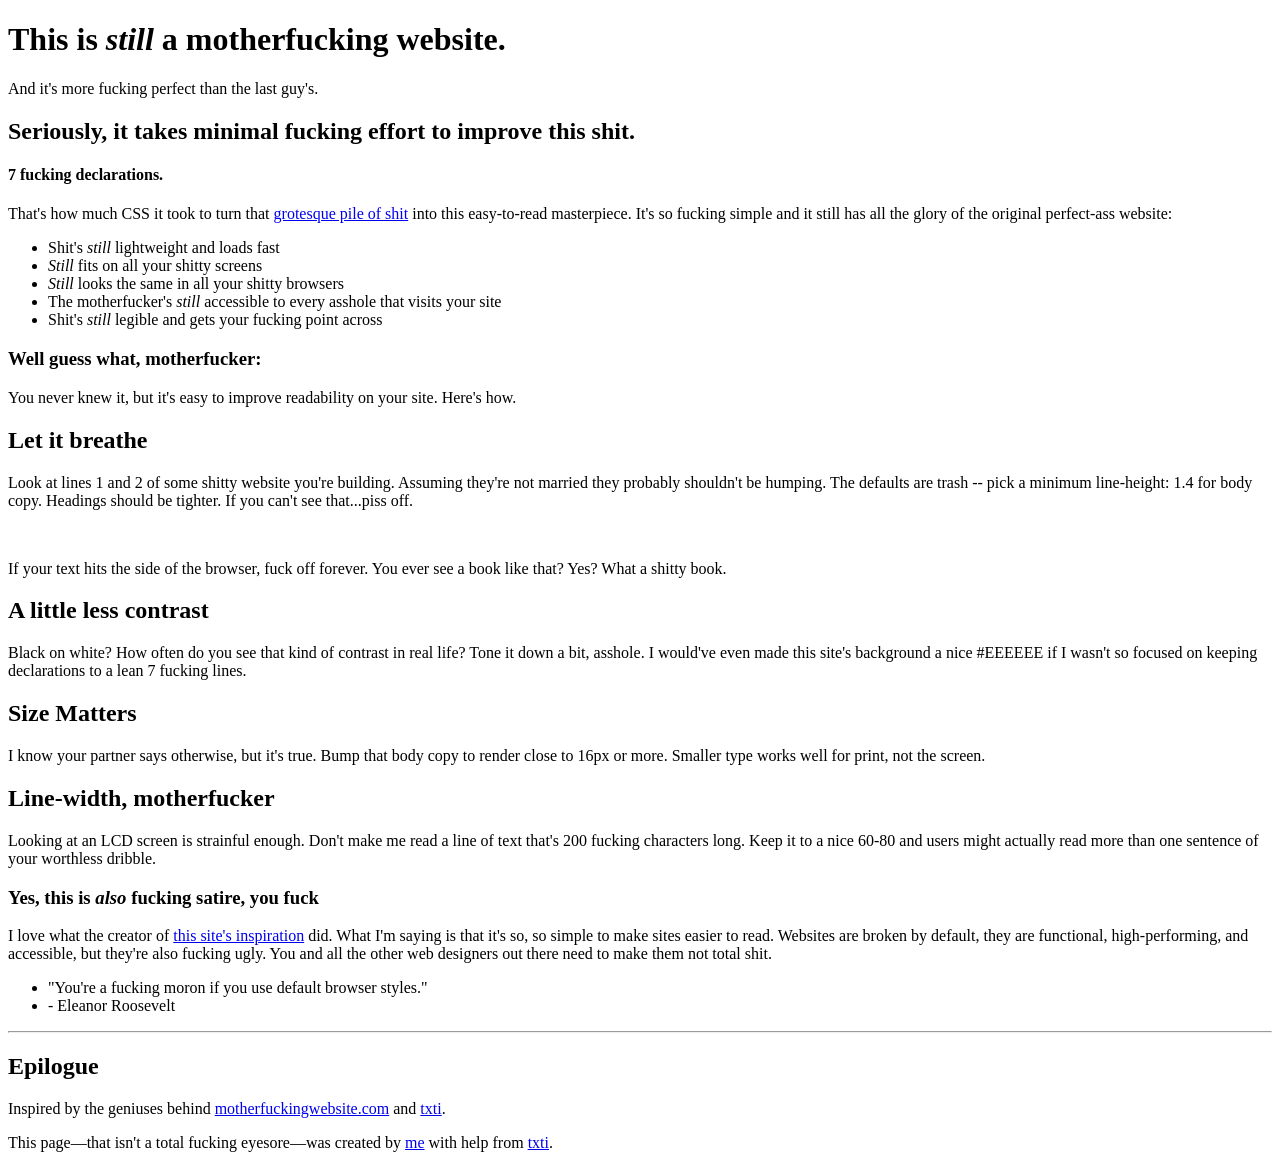
<file: BUOI 1/index.html>
<!DOCTYPE html>
<html lang="en">
<head>
    <meta charset="UTF-8">
    <meta name="viewport" content="width=device-width, initial-scale=1.0">
    <title>Better Motherfucking Website</title>
</head>
<body>
    <h1>This is <em>still</em> a motherfucking website.</h1>
    <p>And it's more fucking perfect than the last guy's.</p>
    <h2>Seriously, it takes minimal fucking effort to improve this shit.</h2>
    <h4>7 fucking declarations.</h4>
    <p>That's how much CSS it took to turn that <a href="https://motherfuckingwebsite.com/">grotesque pile of shit</a> into this easy-to-read masterpiece. It's so fucking simple and it still has all the glory of the original perfect-ass website:</p>
    <ul>
        <li>Shit's <em>still</em> lightweight and loads fast</li>
        <li><em>Still</em> fits on all your shitty screens</li>
        <li><em>Still</em> looks the same in all your shitty browsers</li>
        <li>The motherfucker's <em>still</em> accessible to every asshole that visits your site</li>
        <li>Shit's <em>still</em> legible and gets your fucking point across</li>
    </ul>
    <h3>Well guess what, motherfucker:</h3>
    <p>You never knew it, but it's easy to improve readability on your site. Here's how.</p>
    <h2>Let it breathe</h2>
    <p>Look at lines 1 and 2 of some shitty website you're building. Assuming they're not married they probably shouldn't be humping. The defaults are trash -- pick a minimum <font-size="+2">line-height: 1.4</font-size=> for body copy. Headings should be tighter. If you can't see that...piss off.</p><br>
    <p>If your text hits the side of the browser, fuck off forever. You ever see a book like that? Yes? What a shitty book.</p>
    <h2>A little less contrast</h2>
    <p>Black on white? How often do you see that kind of contrast in real life? Tone it down a bit, asshole. I would've even made this site's background a nice #EEEEEE if I wasn't so focused on keeping declarations to a lean 7 fucking lines.</p>
    <h2>Size Matters</h2>
    <p>I know your partner says otherwise, but it's true. Bump that body copy to render close to 16px or more. Smaller type works well for print, not the screen.</p>
    <h2>Line-width, motherfucker</h2>
    <p>Looking at an LCD screen is strainful enough. Don't make me read a line of text that's 200 fucking characters long. Keep it to a nice 60-80 and users might actually read more than one sentence of your worthless dribble.</p>
    <h3>Yes, this is <em>also</em> fucking satire, you fuck</h3>
    <p>I love what the creator of <a href="https://motherfuckingwebsite.com/">this site's inspiration</a> did. What I'm saying is that it's so, so simple to make sites easier to read. Websites are broken by default, they are functional, high-performing, and accessible, but they're also fucking ugly. You and all the other web designers out there need to make them not total shit.</p>
    <ul>
        <li>"You're a fucking moron if you use default browser styles."</li>
        <li>- Eleanor Roosevelt</li>
    </ul>
    <hr>
    <h2>Epilogue</h2>
    <p>Inspired by the geniuses behind <a href="https://motherfuckingwebsite.com/">motherfuckingwebsite.com</a> and <a href="https://txti.es/">txti</a>.</p>
    <p>This page—that isn't a total fucking eyesore—was created by <a href="https://x.com/drew_mc">me</a> with help from <a href="https://x.com/gabehammersmith">txti</a>.</p>
</body>
</html>
</file>
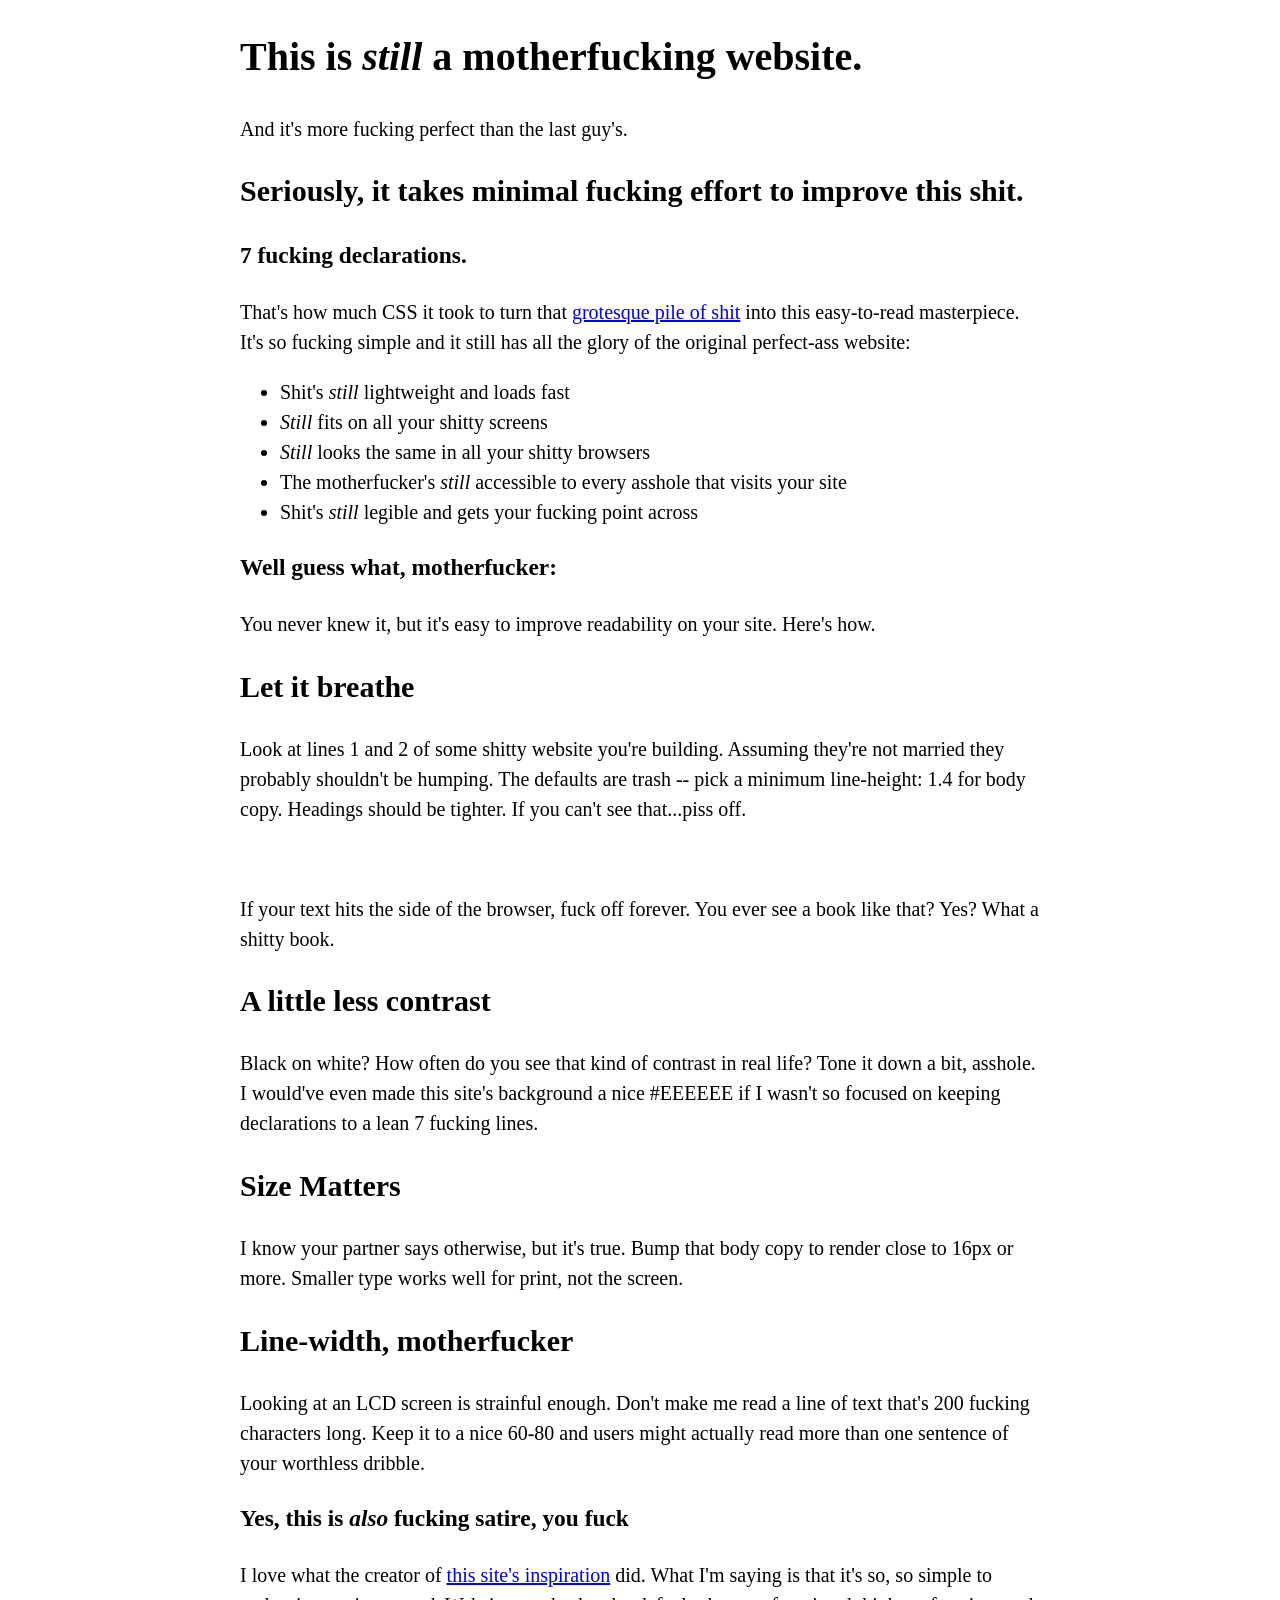
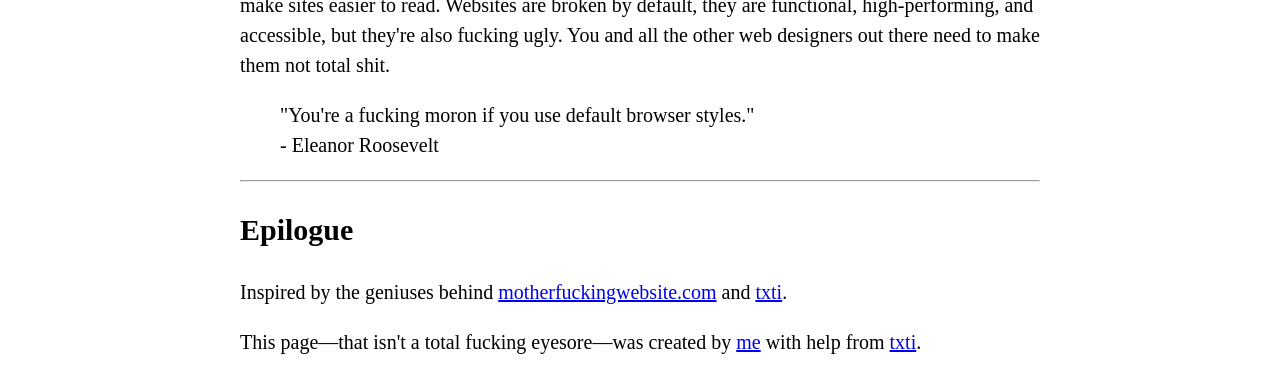
<file: BUOI 1/buoi_1.html>
<!DOCTYPE html>
<html lang="en">
<head>
    <meta charset="UTF-8">
    <meta name="viewport" content="width=device-width, initial-scale=1.0">
    <title>Better Motherfucking Website</title>
    <style>
        body {
            line-height: 1.5;
            font-size: 20px; 
            max-width: 800px;
            margin: 0 auto;
        }
    </style> 
</head>
<body>
    <h1>This is <em>still</em> a motherfucking website.</h1>
    <p>And it's more fucking perfect than the last guy's.</p>
    <h2>Seriously, it takes minimal fucking effort to improve this shit.</h2>
    <h3>7 fucking declarations.</h3>
    <p>That's how much CSS it took to turn that <a href="https://motherfuckingwebsite.com/">grotesque pile of shit</a> into this easy-to-read masterpiece. It's so fucking simple and it still has all the glory of the original perfect-ass website:</p>
    <ul>
        <li>Shit's <em>still</em> lightweight and loads fast</li>
        <li><em>Still</em> fits on all your shitty screens</li>
        <li><em>Still</em> looks the same in all your shitty browsers</li>
        <li>The motherfucker's <em>still</em> accessible to every asshole that visits your site</li>
        <li>Shit's <em>still</em> legible and gets your fucking point across</li>
    </ul>
    <h3>Well guess what, motherfucker:</h3>
    <p>You never knew it, but it's easy to improve readability on your site. Here's how.</p>
    <h2>Let it breathe</h2>
    <p>Look at lines 1 and 2 of some shitty website you're building. Assuming they're not married they probably shouldn't be humping. The defaults are trash -- pick a minimum line-height: 1.4 for body copy. Headings should be tighter. If you can't see that...piss off.</p><br>
    <p>If your text hits the side of the browser, fuck off forever. You ever see a book like that? Yes? What a shitty book.</p>
    <h2>A little less contrast</h2>
    <p>Black on white? How often do you see that kind of contrast in real life? Tone it down a bit, asshole. I would've even made this site's background a nice #EEEEEE if I wasn't so focused on keeping declarations to a lean 7 fucking lines.</p>
    <h2>Size Matters</h2>
    <p>I know your partner says otherwise, but it's true. Bump that body copy to render close to 16px or more. Smaller type works well for print, not the screen.</p>
    <h2>Line-width, motherfucker</h2>
    <p>Looking at an LCD screen is strainful enough. Don't make me read a line of text that's 200 fucking characters long. Keep it to a nice 60-80 and users might actually read more than one sentence of your worthless dribble.</p>
    <h3>Yes, this is <em>also</em> fucking satire, you fuck</h3>
    <p>I love what the creator of <a href="https://motherfuckingwebsite.com/">this site's inspiration</a> did. What I'm saying is that it's so, so simple to make sites easier to read. Websites are broken by default, they are functional, high-performing, and accessible, but they're also fucking ugly. You and all the other web designers out there need to make them not total shit.</p>
    <blockquote> 
       "You're a fucking moron if you use default browser styles."
       <br>
        - Eleanor Roosevelt
    </blockquote>
    <hr>
    <h2>Epilogue</h2>
    <p>Inspired by the geniuses behind <a href="https://motherfuckingwebsite.com/">motherfuckingwebsite.com</a> and <a href="https://txti.es/">txti</a>.</p>
    <p>This page—that isn't a total fucking eyesore—was created by <a href="https://x.com/drew_mc">me</a> with help from <a href="https://x.com/gabehammersmith">txti</a>.</p>
</body>
</html>
</file>
